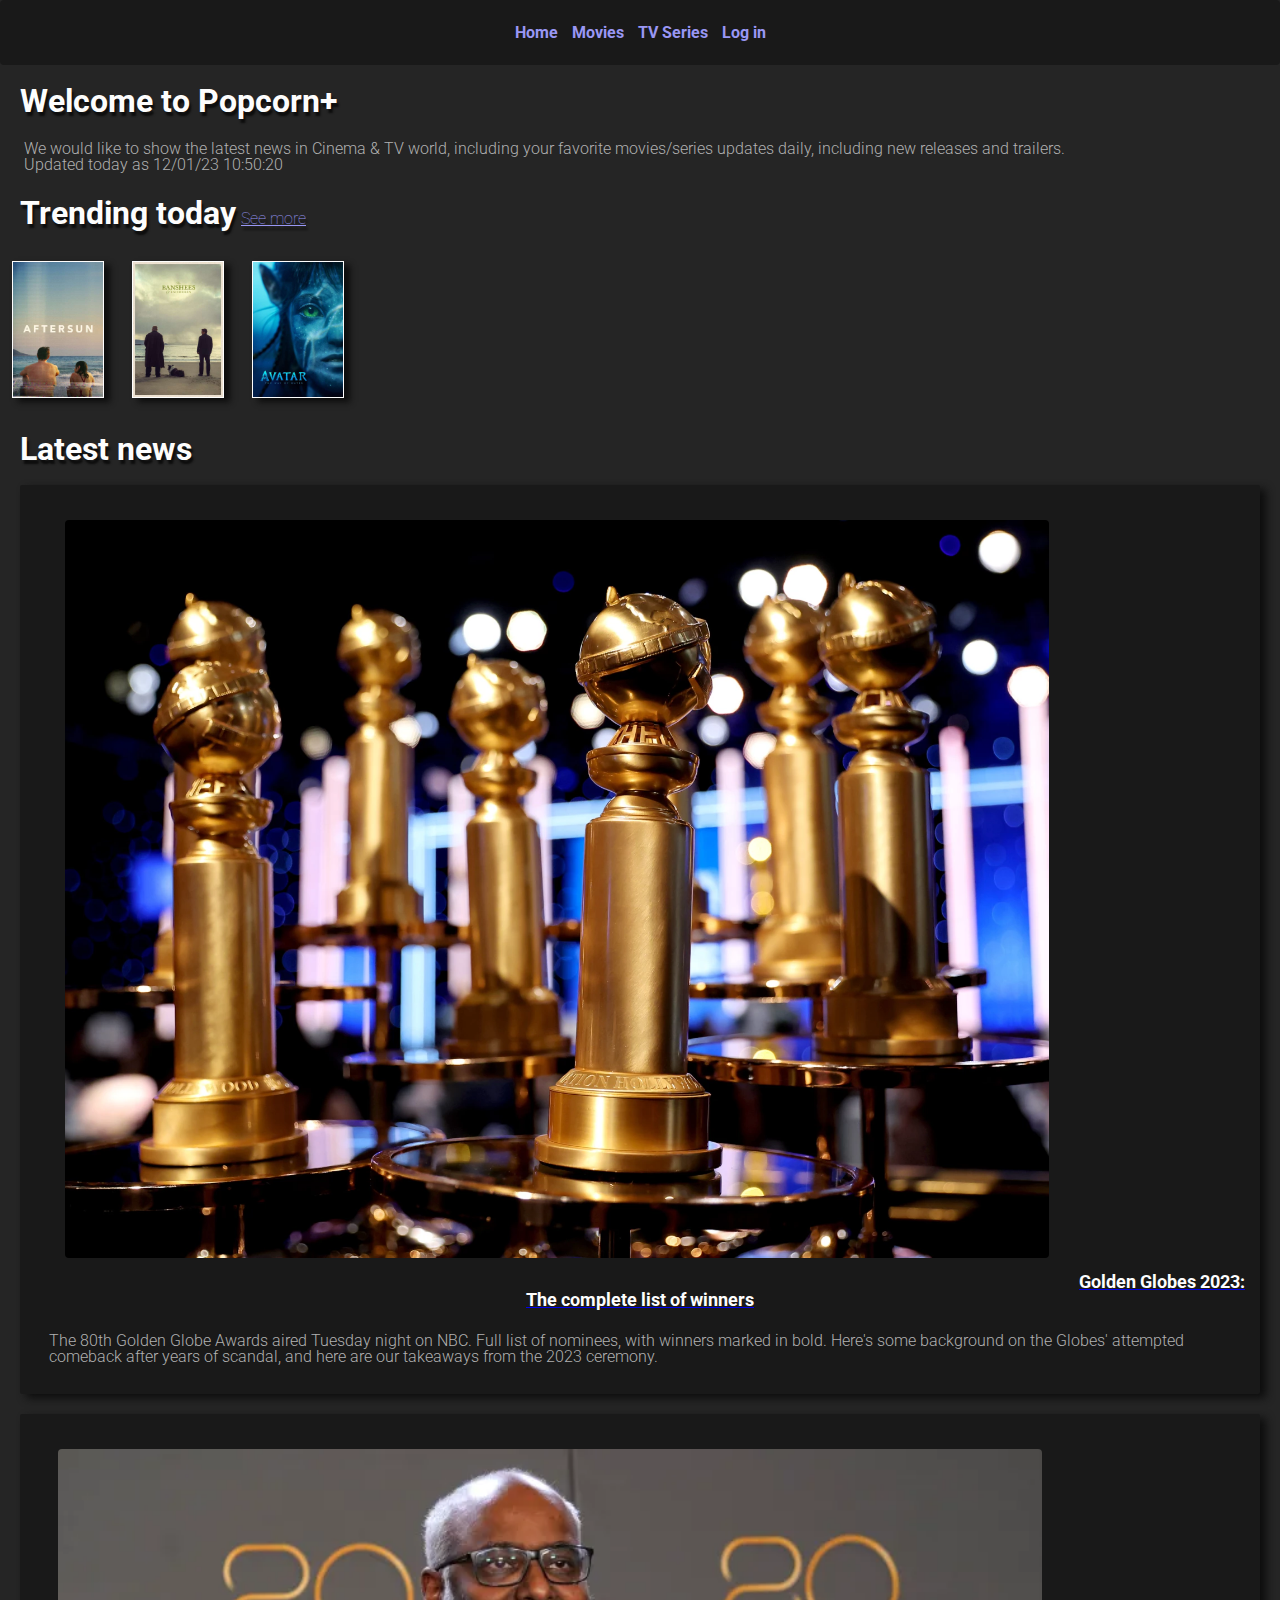
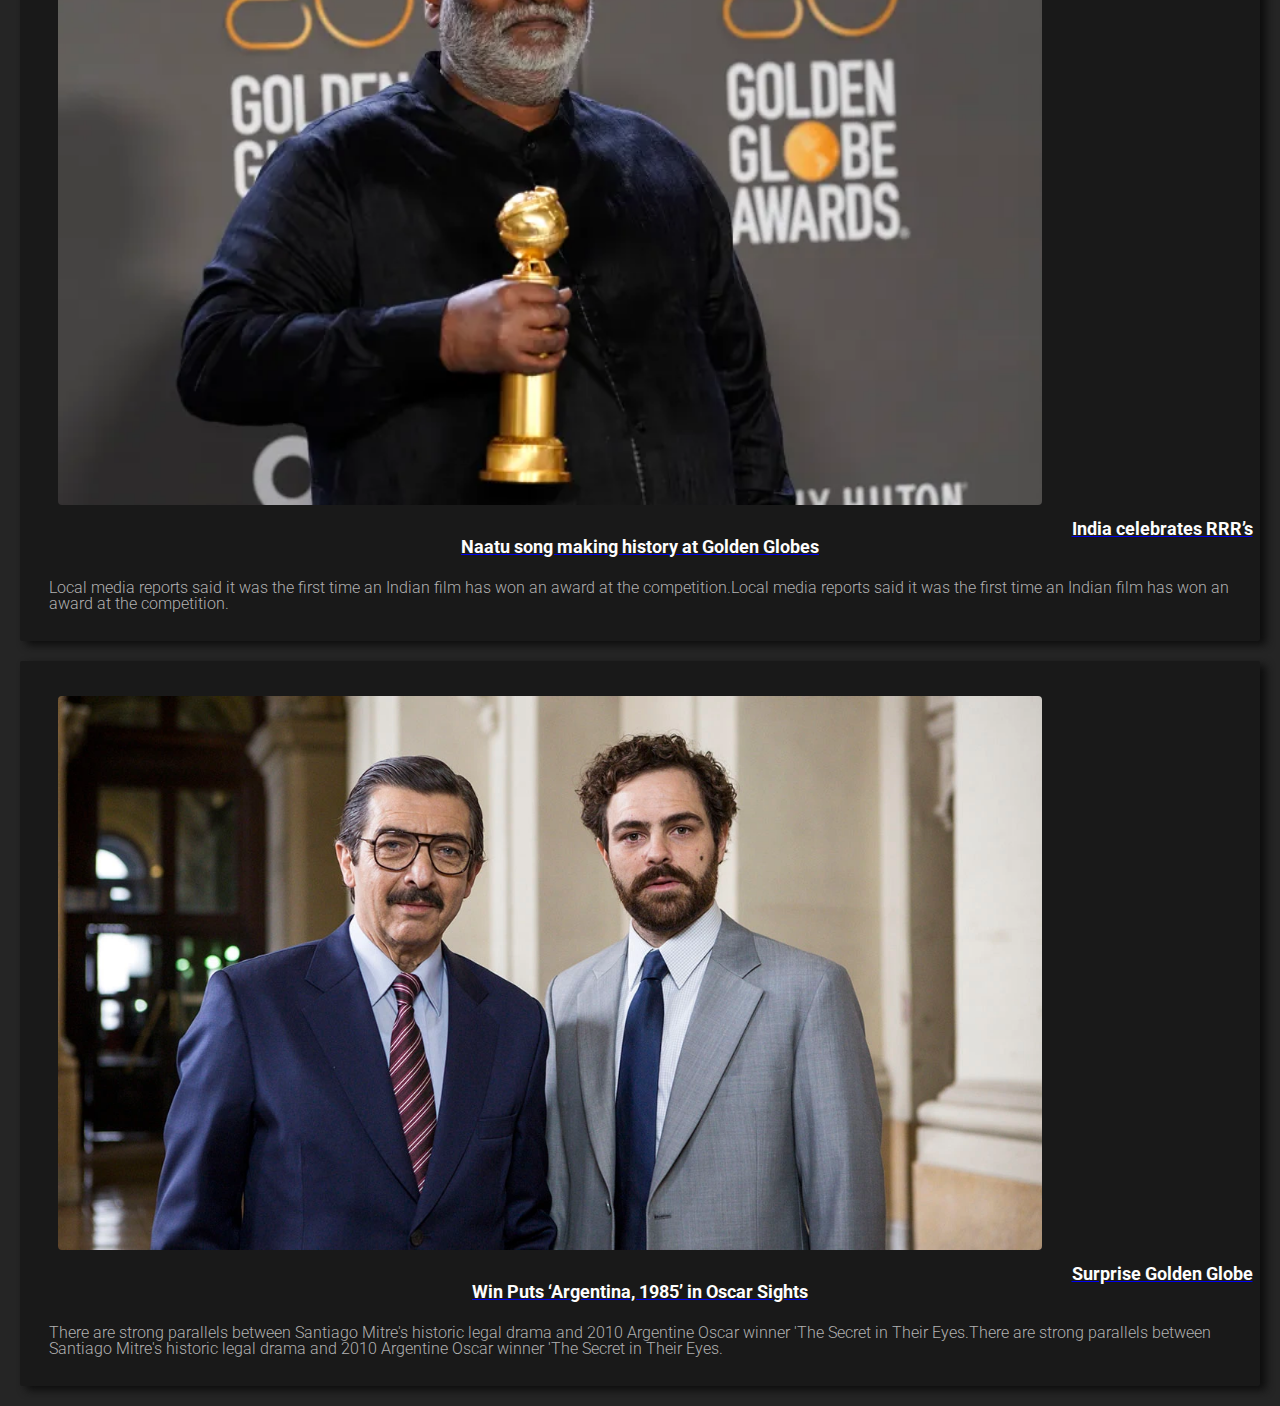
<file: index.html>
<!DOCTYPE html>
    <html lang="pt-br">
        <head>
            <meta charset='utf-8'>
            <meta http-equiv='X-UA-Compatible' content='IE=edge'>
            <title>Popcorn+ / Home Page</title>
            <meta name='viewport' content='width=device-width, initial-scale=1'>
            <link rel="stylesheet" href="assets/css/reset.css"/>
            <link rel="stylesheet" href="assets/css/styles.css"/>
            <link rel="shortcut icon" href="assets/img/icon.png" type="image/x-icon">
            <link rel="preconnect" href="https://fonts.googleapis.com">
            <link rel="preconnect" href="https://fonts.gstatic.com" crossorigin>
            <link href="https://fonts.googleapis.com/css2?family=Roboto:wght@100;300;400;700&display=swap" rel="stylesheet">
        </head>

     <main>
            <header>
                <nav class="nav-bar">
                    <ul>
                        <li class="nav-lista"><a class="nav-link" href="#">Home</a></li>
                        <li class="nav-lista"><a class="nav-link" href="#">Movies</a></li>
                        <li class="nav-lista"><a class="nav-link" href="#">TV Series</a></li>
                        <li class="nav-lista"><a class="nav-link" href="#">Log in</a></li>
                    </ul>
                </nav>
            </header>

            <section class="feed">
                <div>
                    <h1 class="main-text">Welcome to Popcorn+</h1>
                    <p>We would like to show the latest news in Cinema & TV world, including your favorite movies/series updates daily, including new releases and trailers.<br>Updated today as 12/01/23 10:50:20</br></p>
                </div>
                <div>
                    <h2 class="main-text">Trending today<a href="#" class="link">See more</a></h2>
                    <a href="https://www.imdb.com/title/tt19770238/" class="feed-img--link"><img class="feed-img" src="assets/img/movie1.jpg" alt="Trending movie #1"></a>
                    <a href="https://www.imdb.com/title/tt11813216/" class="feed-img--link"><img class="feed-img" src="assets/img/movie2.jpg" alt="Trending movie #2"></a>
                    <a href="https://www.imdb.com/title/tt1630029/" class="feed-img--link"><img class="feed-img" src="assets/img/movie3.jpg" alt="Trending movie #3"></a>
                </div>
            </section>

            <section class="news">
                <h3 class="main-text">Latest news</h3>
                <div class="news-box">
                    <a href="https://news.wjct.org/2023-01-10/golden-globes-2023-the-complete-list-of-winners"><img class="news-img" src="assets/img/news1.jpeg" alt="News"><span>Golden Globes 2023: The complete list of winners</span></a>
                    <p>The 80th Golden Globe Awards aired Tuesday night on NBC. Full list of nominees, with winners marked in bold. Here's some background on the Globes' attempted comeback after years of scandal, and here are our takeaways from the 2023 ceremony.</p>
                </div>

                <div class="news-box">
                    <a href="https://www.aljazeera.com/news/2023/1/11/india-celebrates-rrrs-naatu-song-making-history-at-golden-globes"><img class="news-img" src="assets/img/news2.jpeg" alt="News"><span>India celebrates RRR’s Naatu song making history at Golden Globes</span></a>
                    <p>Local media reports said it was the first time an Indian film has won an award at the competition.Local media reports said it was the first time an Indian film has won an award at the competition.</p>
                </div>

                <div class="news-box">
                    <a href="https://www.hollywoodreporter.com/movies/movie-news/golden-globes-argentina-1985-oscars-hopeful-1235296570/"><img class="news-img" src="assets/img/news3.jpeg" alt="News"><span>Surprise Golden Globe Win Puts ‘Argentina, 1985’ in Oscar Sights</span></a>
                    <p>There are strong parallels between Santiago Mitre's historic legal drama and 2010 Argentine Oscar winner 'The Secret in Their Eyes.There are strong parallels between Santiago Mitre's historic legal drama and 2010 Argentine Oscar winner 'The Secret in Their Eyes.</p>
                </div>
            </section>
        </main>
</file>
<file: assets/css/styles.css>
body {
    background: #252525;
    color: #fdfdfd;
    font-family: 'Roboto', sans-serif;
}

.nav-bar {
    background: #191919;
    border-radius: 4px;
    height: 25px;
    margin: 0;
    padding: 20px;
    background-color: none;
    text-align: center;
}

.nav-lista {
    display: inline-flex;
    padding: 5px;
}

.nav-link {
    font-weight: bold;
    font-size: 16px;
    color: #9997F4;
    text-decoration: none;
}

.nav-link:hover {
    color: #6b69aa;
}

.main-text {
    text-align: left;
    font-size: 32px;
    margin: 20px;
    padding: 0;
    font-weight: bold;
    text-shadow: 2px 4px 2px #0d0d0d;
}

p {
    color: #b1b1b1;
    text-align: left;
    margin: 24px;
    padding: 0;
    font-size: 16px;
    font-weight: 300;
}

.link {
    font-size: 16px;
    padding: 5px;
    color: #9997F4;
    text-align: center;
    font-weight: 100;
}

.link:hover {
    color: #6b69aa;
}

.feed-img {
    width: 90px;
    align-items: center;
    border: 1px solid #fdfdfd;
    padding: 0;
    margin: 12px;
    box-shadow: 6px 4px 6px 0 #0d0d0d;
}

.feed-img:hover {
    border: 1px solid #81de64;
}

.news-box{
    background-color: #191919;
    border-radius: 2px;
    margin: 20px;
    padding: 5px;
    text-align: center;    
    box-shadow: 6px 4px 8px 0 #0d0d0d;
}

.news-img {
    border-radius: 4px;
    width: 80%;
    padding: 0;
    margin: 30px;
}

span {
    color: #fdfdfd;
    font-size: 18px;
    font-weight: 700;
}
</file>
